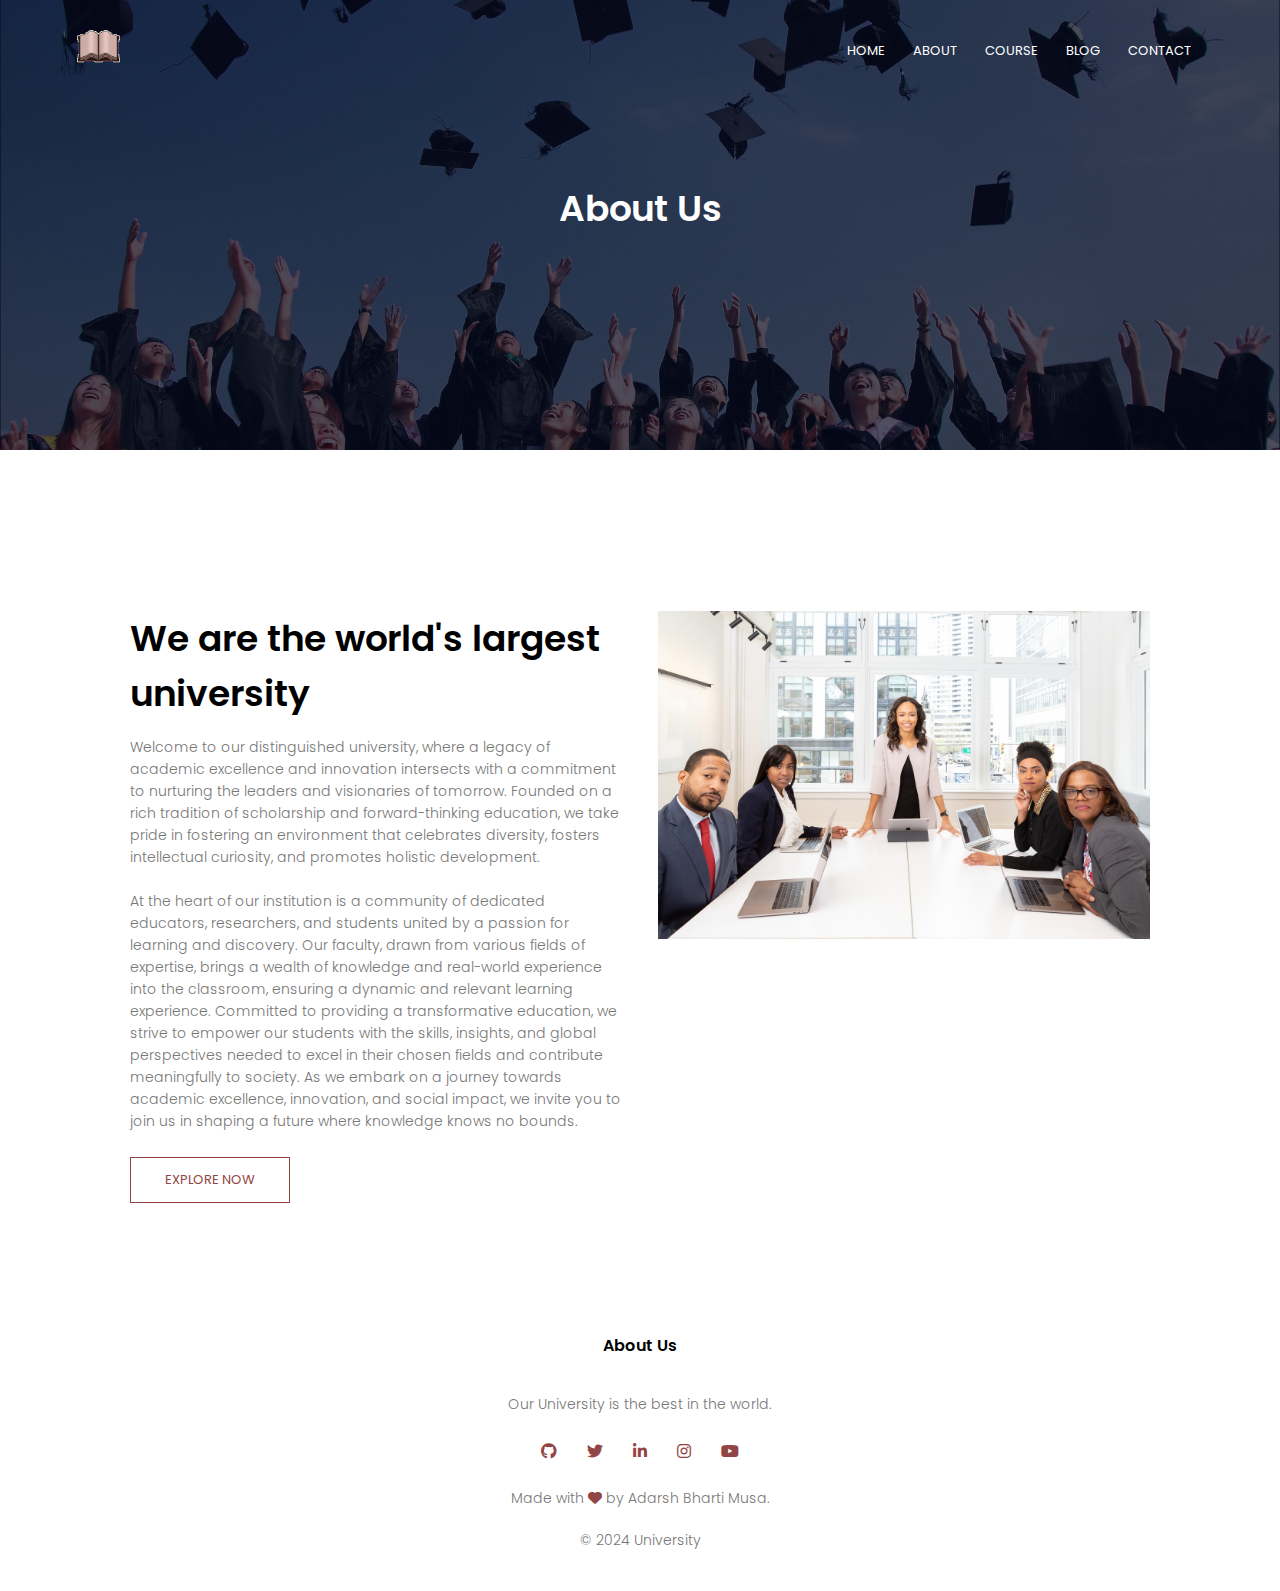
<file: about.html>
<!DOCTYPE html>
<html lang="en">
<head>
    <meta charset="UTF-8">
    <meta name="viewport" content="width=device-width, initial-scale=1.0">
    <title>University Website</title>
    <link rel="icon" type="image/x-icon" href="/assets/favicon.ico">
    <link rel="stylesheet" href="style.css">
    <link rel="preconnect" href="https://fonts.googleapis.com">
    <link rel="preconnect" href="https://fonts.gstatic.com" crossorigin>
    <link href="https://fonts.googleapis.com/css2?family=Poppins:ital,wght@0,100;0,200;0,300;0,400;0,500;0,600;0,700;0,800;0,900;1,100;1,200;1,300;1,400;1,500;1,600;1,700;1,800;1,900&display=swap" rel="stylesheet">
    <!-- correct above thing too -->
    <link rel="stylesheet" href="https://cdnjs.cloudflare.com/ajax/libs/font-awesome/6.5.1/css/all.min.css"/>
</head>
<body>
    <section class="sub-header">
        <nav>
            <a href="index.html" class="logo"><img src="assets/logo.png"></a>
            <div class="nav-links" id="navLinks">
                <i class="fa fa-times" onclick="hideMenu()"></i>
                <ul>
                    <li><a href="index.html">HOME</a></li>
                    <li><a href="about.html">ABOUT</a></li>
                    <li><a href="course.html">COURSE</a></li>
                    <li><a href="blog.html">BLOG</a></li>
                    <li><a href="contact.html">CONTACT</a></li>
                </ul>
            </div>
            <i class="fa fa-bars" onclick="showMenu()"></i>
        </nav>
        <h1>About Us</h1>
    </section>
    <!-- about us section -->
    <section class="about-us">
        <div class="row">
            <div class="about-col">
                <h1>We are the world's largest university</h1>
                <p>Welcome to our distinguished university, where a legacy of academic excellence and innovation intersects with a commitment to nurturing the leaders and visionaries of tomorrow. Founded on a rich tradition of scholarship and forward-thinking education, we take pride in fostering an environment that celebrates diversity, fosters intellectual curiosity, and promotes holistic development.<br/><br/>At the heart of our institution is a community of dedicated educators, researchers, and students united by a passion for learning and discovery. Our faculty, drawn from various fields of expertise, brings a wealth of knowledge and real-world experience into the classroom, ensuring a dynamic and relevant learning experience. Committed to providing a transformative education, we strive to empower our students with the skills, insights, and global perspectives needed to excel in their chosen fields and contribute meaningfully to society. As we embark on a journey towards academic excellence, innovation, and social impact, we invite you to join us in shaping a future where knowledge knows no bounds.</p>
                <a href="course.html" class="hero-btn red-btn">EXPLORE NOW</a>
            </div>
            <div class="about-col">
                <img src="assets/about.jpg">
            </div>
        </div>
    </section>
    <!-- footer -->
    <section class="footer">
        <h4>About Us</h4>
        <p>Our University is the best in the world.</p>
        <div class="icons">
            <a href="https://github.com/adarshmusa"><i class="fa-brands fa-github"></i></a>
            <a href="https://twitter.com"><i class="fa-brands fa-twitter"></i></a>
            <a href="https://www.linkedin.com/in/adarshmusa"><i class="fa-brands fa-linkedin-in"></i></a>
            <a href="https://www.instagram.com"><i class="fa-brands fa-instagram"></i></a>
            <a href="https://www.youtube.com/@AdarshBhartiMusa_GEU"><i class="fa-brands fa-youtube"></i></a>
        </div>
        <p>Made with <i class="fa-solid fa-heart"></i> by Adarsh Bharti Musa.</p>
        <p>© 2024 University</p>
    </section>
    <!-- JavaScript -->
    <script>
        var navLinks = document.getElementById("navLinks");
        function showMenu(){
            navLinks.style.right = "0";
        }
        function hideMenu(){
            navLinks.style.right = "-200px";
        }
    </script>
</body>
</html>
</file>
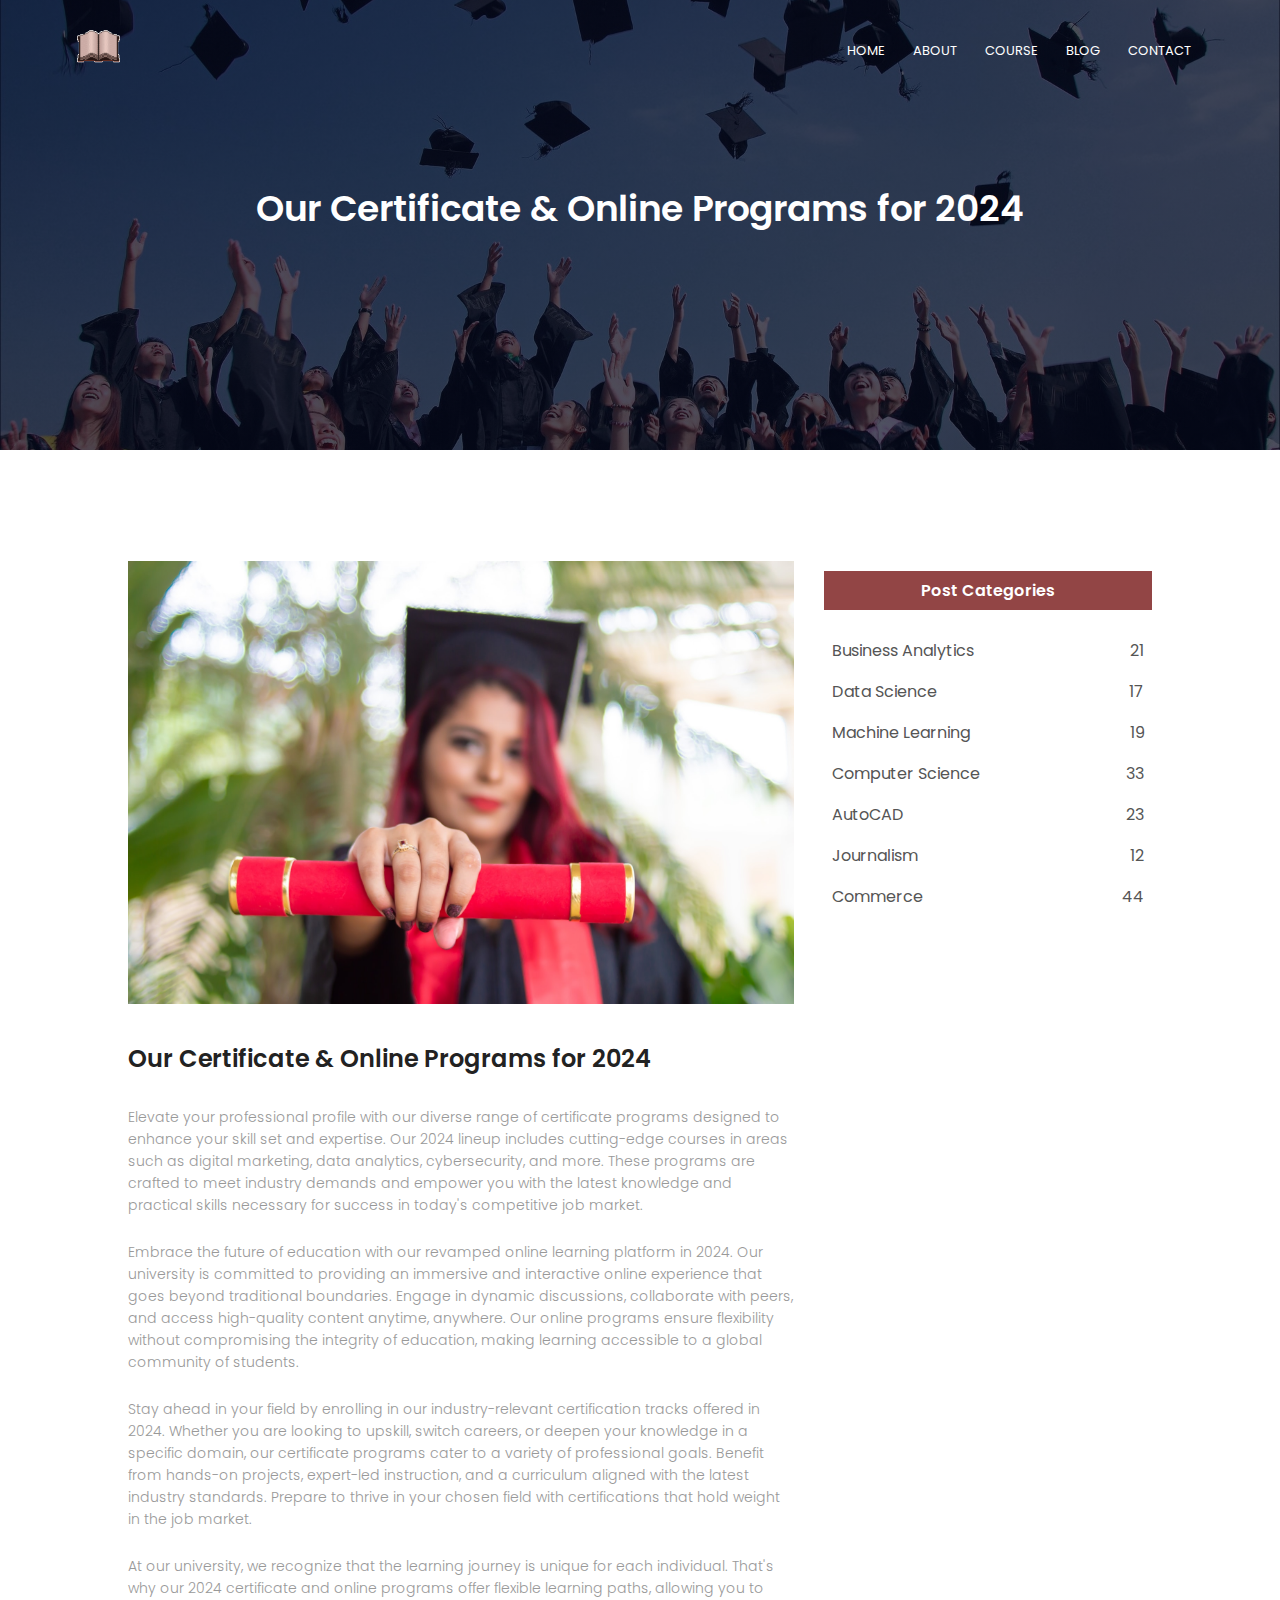
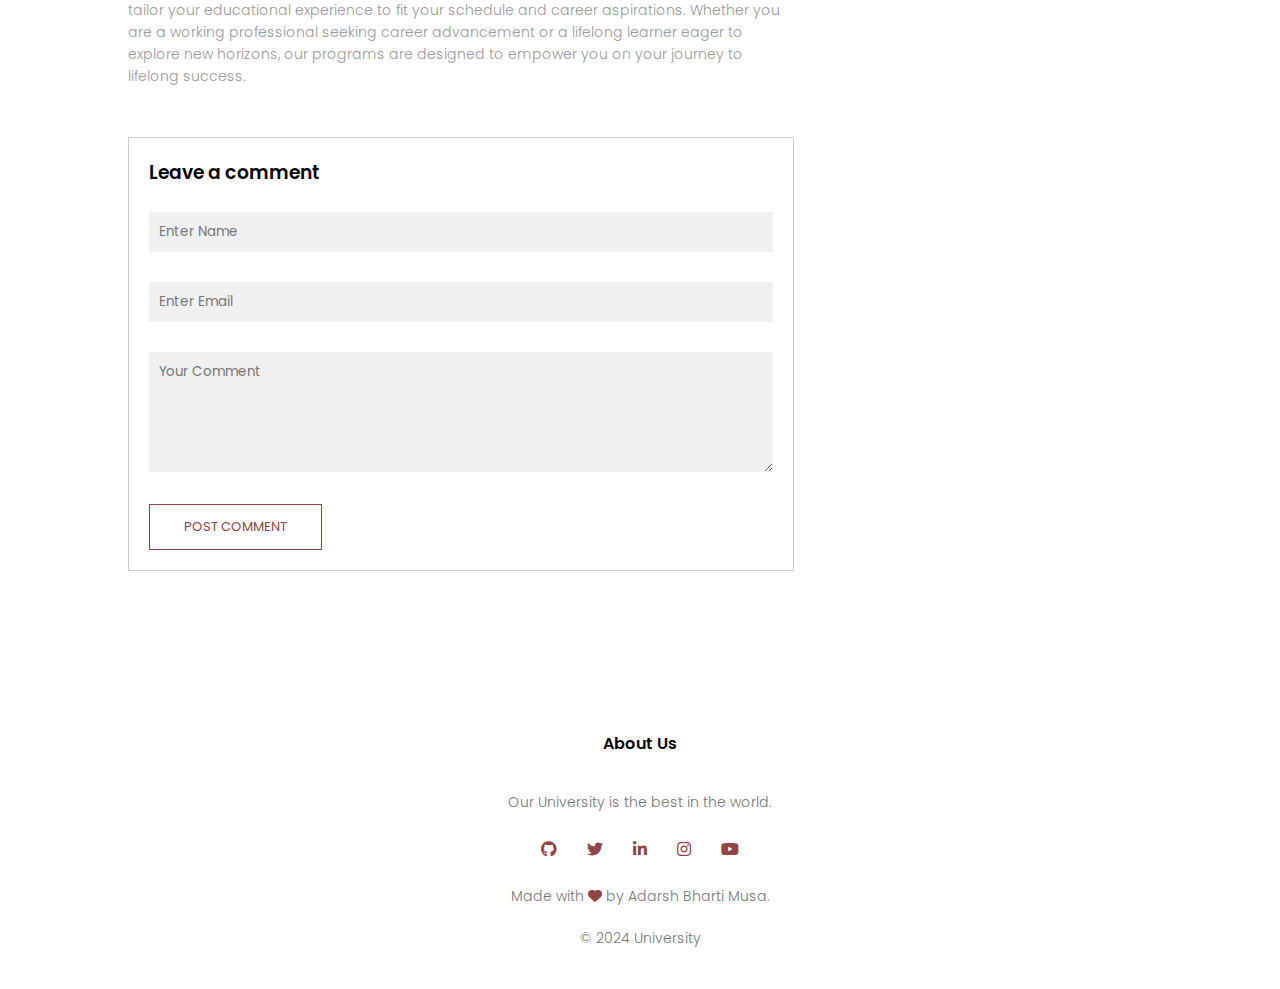
<file: blog.html>
<!DOCTYPE html>
<html lang="en">
<head>
    <meta charset="UTF-8">
    <meta name="viewport" content="width=device-width, initial-scale=1.0">
    <title>University Website</title>
    <link rel="icon" type="image/x-icon" href="/assets/favicon.ico">
    <link rel="stylesheet" href="style.css">
    <link rel="preconnect" href="https://fonts.googleapis.com">
    <link rel="preconnect" href="https://fonts.gstatic.com" crossorigin>
    <link href="https://fonts.googleapis.com/css2?family=Poppins:ital,wght@0,100;0,200;0,300;0,400;0,500;0,600;0,700;0,800;0,900;1,100;1,200;1,300;1,400;1,500;1,600;1,700;1,800;1,900&display=swap" rel="stylesheet">
    <!-- correct above thing too -->
    <link rel="stylesheet" href="https://cdnjs.cloudflare.com/ajax/libs/font-awesome/6.5.1/css/all.min.css"/>
</head>
<body>
    <section class="sub-header">
        <nav>
            <a href="index.html"><img src="assets/logo.png"></a>
            <div class="nav-links" id="navLinks">
                <i class="fa fa-times" onclick="hideMenu()"></i>
                <ul>
                    <li><a href="index.html">HOME</a></li>
                    <li><a href="about.html">ABOUT</a></li>
                    <li><a href="course.html">COURSE</a></li>
                    <li><a href="blog.html">BLOG</a></li>
                    <li><a href="contact.html">CONTACT</a></li>
                </ul>
            </div>
            <i class="fa fa-bars" onclick="showMenu()"></i>
        </nav>
        <h1>Our Certificate & Online Programs for 2024</h1>
    </section>
    <!-- blog page content -->
    <section class="blog-content">
        <div class="row">
            <div class="blog-left">
                <img src="assets/certificate.jpg">
                <h2>Our Certificate & Online Programs for 2024</h2>
                <p>Elevate your professional profile with our diverse range of certificate programs designed to enhance your skill set and expertise. Our 2024 lineup includes cutting-edge courses in areas such as digital marketing, data analytics, cybersecurity, and more. These programs are crafted to meet industry demands and empower you with the latest knowledge and practical skills necessary for success in today's competitive job market.</p>
                <br/>
                <p>Embrace the future of education with our revamped online learning platform in 2024. Our university is committed to providing an immersive and interactive online experience that goes beyond traditional boundaries. Engage in dynamic discussions, collaborate with peers, and access high-quality content anytime, anywhere. Our online programs ensure flexibility without compromising the integrity of education, making learning accessible to a global community of students.</p>
                <br/>
                <p>Stay ahead in your field by enrolling in our industry-relevant certification tracks offered in 2024. Whether you are looking to upskill, switch careers, or deepen your knowledge in a specific domain, our certificate programs cater to a variety of professional goals. Benefit from hands-on projects, expert-led instruction, and a curriculum aligned with the latest industry standards. Prepare to thrive in your chosen field with certifications that hold weight in the job market.</p>
                <br/>
                <p>At our university, we recognize that the learning journey is unique for each individual. That's why our 2024 certificate and online programs offer flexible learning paths, allowing you to tailor your educational experience to fit your schedule and career aspirations. Whether you are a working professional seeking career advancement or a lifelong learner eager to explore new horizons, our programs are designed to empower you on your journey to lifelong success.</p>
                <!-- <a href="" class="hero-btn">Read More</a> -->
                <div class="comment-box">
                    <h3>Leave a comment</h3>
                    <form class="comment-form">
                        <input type="text" placeholder="Enter Name">
                        <input type="email" placeholder="Enter Email">
                        <textarea rows="5" placeholder="Your Comment"></textarea>
                        <button type="submit" class="hero-btn red-btn">POST COMMENT</button>
                    </form>
                </div>
            </div>
            <div class="blog-right">
                <h3>Post Categories</h3>
                <div>
                    <span>Business Analytics</span>
                    <span>21</span>
                </div>
                <div>
                    <span>Data Science</span>
                    <span>17</span>
                </div>
                <div>
                    <span>Machine Learning</span>
                    <span>19</span>
                </div>
                <div>
                    <span>Computer Science</span>
                    <span>33</span>
                </div>
                <div>
                    <span>AutoCAD</span>
                    <span>23</span>
                </div>
                <div>
                    <span>Journalism</span>
                    <span>12</span>
                </div>
                <div>
                    <span>Commerce</span>
                    <span>44</span>
                </div>
            </div>
        </div>
    </section>
    <!-- footer -->
    <section class="footer">
        <h4>About Us</h4>
        <p>Our University is the best in the world.</p>
        <div class="icons">
            <a href="https://github.com/adarshmusa"><i class="fa-brands fa-github"></i></a>
            <a href="https://twitter.com"><i class="fa-brands fa-twitter"></i></a>
            <a href="https://www.linkedin.com/in/adarshmusa"><i class="fa-brands fa-linkedin-in"></i></a>
            <a href="https://www.instagram.com"><i class="fa-brands fa-instagram"></i></a>
            <a href="https://www.youtube.com/@AdarshBhartiMusa_GEU"><i class="fa-brands fa-youtube"></i></a>
        </div>
        <p>Made with <i class="fa-solid fa-heart"></i> by Adarsh Bharti Musa.</p>
        <p>© 2024 University</p>
    </section>  
    <!-- JavaScript -->
    <script>
        var navLinks = document.getElementById("navLinks");
        function showMenu(){
            navLinks.style.right = "0";
        }
        function hideMenu(){
            navLinks.style.right = "-200px";
        }
    </script>
</body>
</html>
</file>
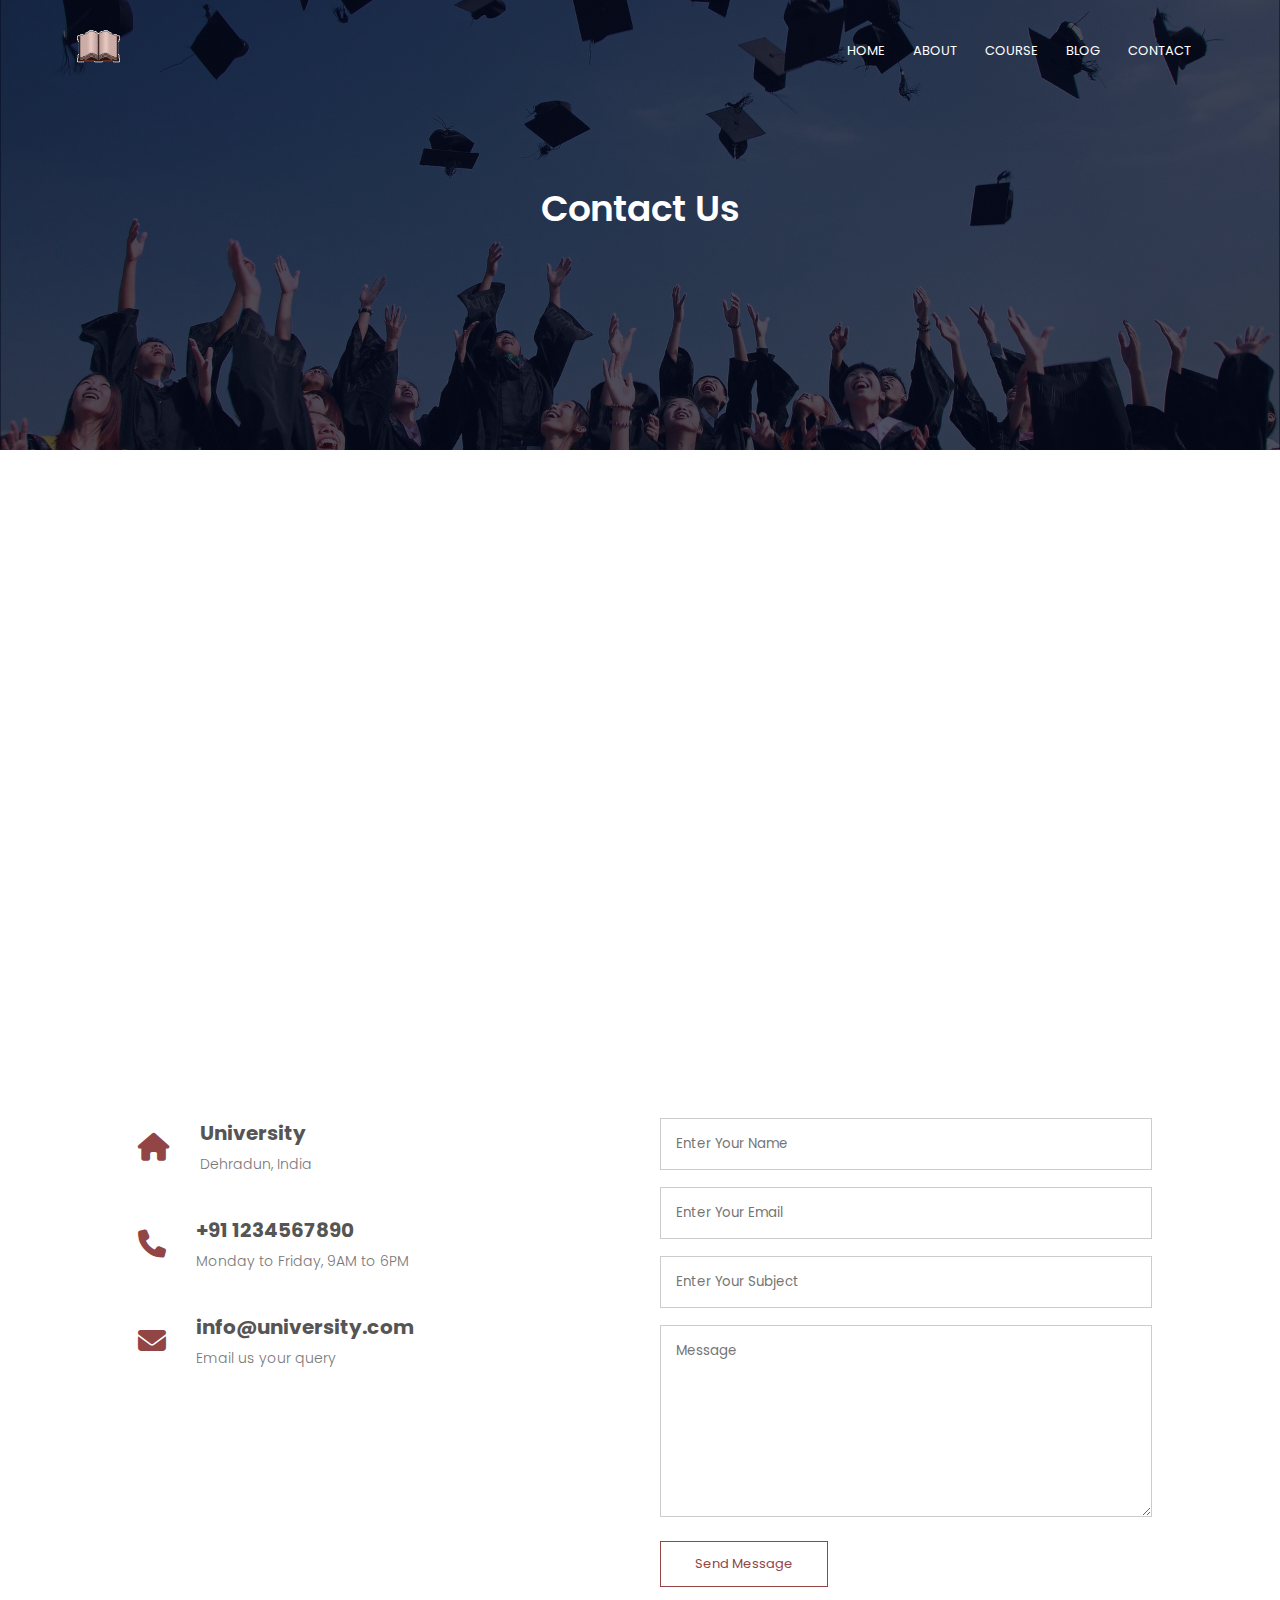
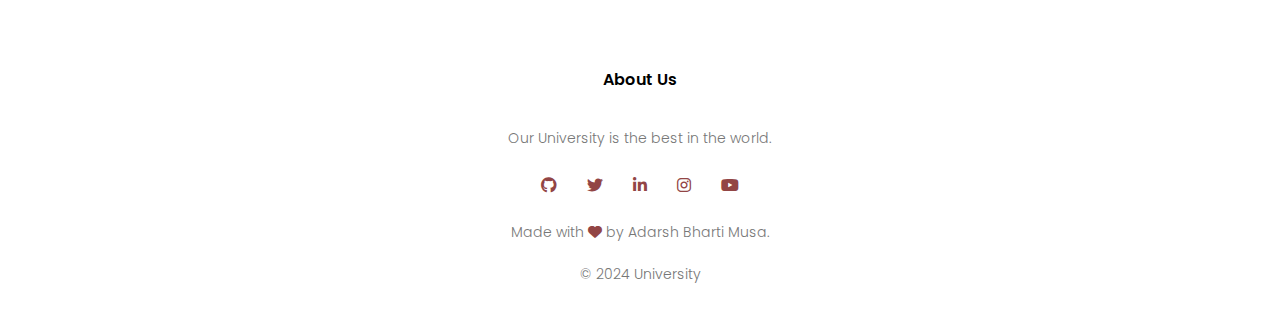
<file: contact.html>
<!DOCTYPE html>
<html lang="en">
<head>
    <meta charset="UTF-8">
    <meta name="viewport" content="width=device-width, initial-scale=1.0">
    <title>University Website</title>
    <link rel="icon" type="image/x-icon" href="/assets/favicon.ico">
    <link rel="stylesheet" href="style.css">
    <link rel="preconnect" href="https://fonts.googleapis.com">
    <link rel="preconnect" href="https://fonts.gstatic.com" crossorigin>
    <link href="https://fonts.googleapis.com/css2?family=Poppins:ital,wght@0,100;0,200;0,300;0,400;0,500;0,600;0,700;0,800;0,900;1,100;1,200;1,300;1,400;1,500;1,600;1,700;1,800;1,900&display=swap" rel="stylesheet">
    <!-- correct above thing too -->
    <link rel="stylesheet" href="https://cdnjs.cloudflare.com/ajax/libs/font-awesome/6.5.1/css/all.min.css"/>
</head>
<body>
    <section class="sub-header">
        <nav>
            <a href="index.html"><img src="assets/logo.png"></a>
            <div class="nav-links" id="navLinks">
                <i class="fa fa-times" onclick="hideMenu()"></i>
                <ul>
                    <li><a href="index.html">HOME</a></li>
                    <li><a href="about.html">ABOUT</a></li>
                    <li><a href="course.html">COURSE</a></li>
                    <li><a href="blog.html">BLOG</a></li>
                    <li><a href="contact.html">CONTACT</a></li>
                </ul>
            </div>
            <i class="fa fa-bars" onclick="showMenu()"></i>
        </nav>
        <h1>Contact Us</h1>
    </section>
    <!-- contact us -->
    <section class="location">

        <iframe src="https://www.google.com/maps/embed?pb=!1m18!1m12!1m3!1d3445.8789093479186!2d77.98897971127528!3d30.269031207789617!2m3!1f0!2f0!3f0!3m2!1i1024!2i768!4f13.1!3m3!1m2!1s0x39092b9451ae8dfd%3A0xf39c46d34a152faa!2sGraphic%20Era%20University!5e0!3m2!1sen!2sin!4v1709730644708!5m2!1sen!2sin" width="600" height="450" style="border:0;" allowfullscreen="" loading="lazy" referrerpolicy="no-referrer-when-downgrade"></iframe>

    </section>
    <section class="contact-us">
        <div class="row">
            <div class="contact-col">
                <div>
                    <i class="fa fa-home"></i>
                    <span>
                        <h5>University</h5>
                        <p>Dehradun, India</p>
                    </span>
                </div>
                <div>
                    <i class="fa fa-phone"></i>
                    <span>
                        <h5>+91 1234567890</h5>
                        <p>Monday to Friday, 9AM to 6PM</p>
                    </span>
                </div>
                <div>
                    <i class="fa fa-envelope"></i>
                    <span>
                        <h5>info@university.com</h5>
                        <p>Email us your query</p>
                    </span>
                </div>
            </div>
            <!-- this will be handled by php -->
            <div class="contact-col">
                <form action="form-handler.php" method="post">
                    <input type="text" name="name" placeholder="Enter Your Name" required>
                    <input type="email" name="email" placeholder="Enter Your Email" required>
                    <input type="text" name="subject" placeholder="Enter Your Subject" required>
                    <textarea rows="8" name="message" placeholder="Message" required></textarea>
                    <button type="submit" class="hero-btn red-btn">Send Message</button>
                </form>
            </div>
        </div>
    </section>
    <!-- footer -->
    <section class="footer">
        <h4>About Us</h4>
        <p>Our University is the best in the world.</p>
        <div class="icons">
            <a href="https://github.com/adarshmusa"><i class="fa-brands fa-github"></i></a>
            <a href="https://twitter.com"><i class="fa-brands fa-twitter"></i></a>
            <a href="https://www.linkedin.com/in/adarshmusa"><i class="fa-brands fa-linkedin-in"></i></a>
            <a href="https://www.instagram.com"><i class="fa-brands fa-instagram"></i></a>
            <a href="https://www.youtube.com/@AdarshBhartiMusa_GEU"><i class="fa-brands fa-youtube"></i></a>
        </div>
        <p>Made with <i class="fa-solid fa-heart"></i> by Adarsh Bharti Musa.</p>
        <p>© 2024 University</p>
    </section>  
    <!-- JavaScript -->
    <script>
        var navLinks = document.getElementById("navLinks");
        function showMenu(){
            navLinks.style.right = "0";
        }
        function hideMenu(){
            navLinks.style.right = "-200px";
        }
    </script>
</body>
</html>
</file>
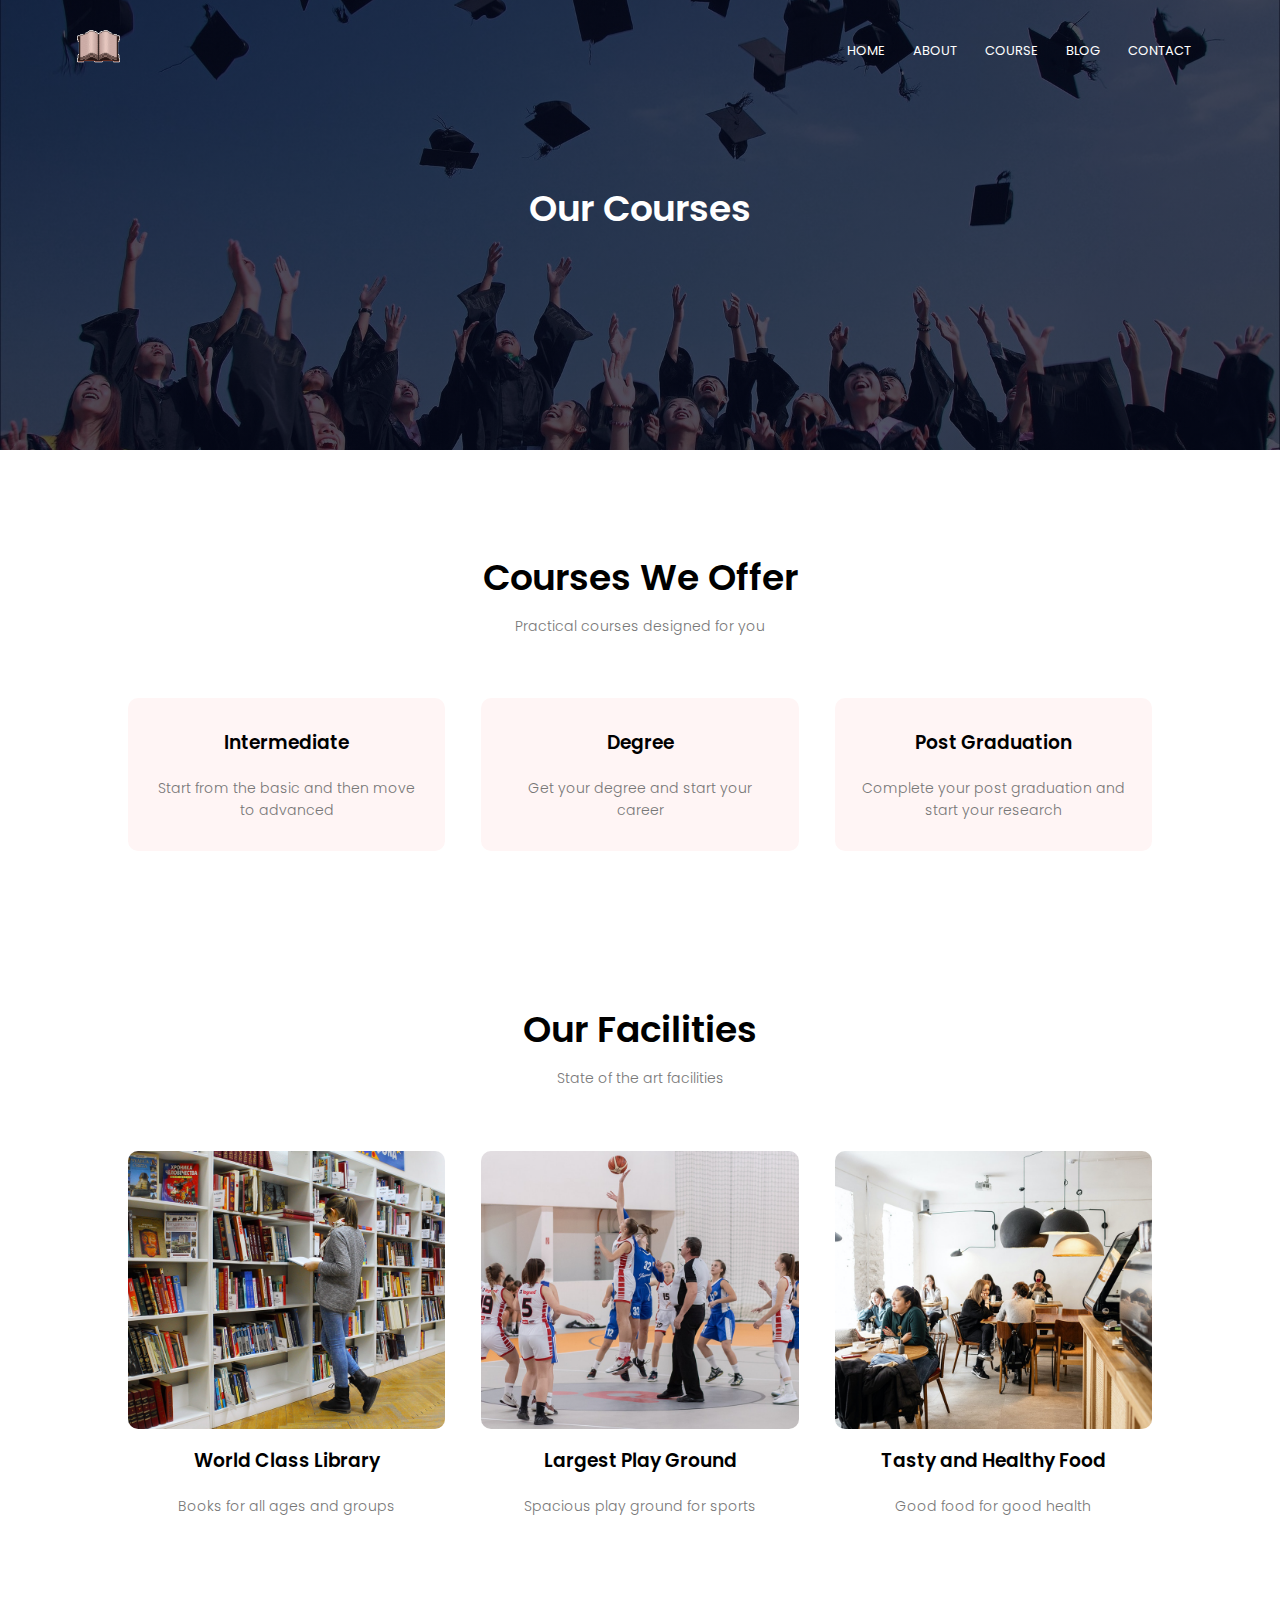
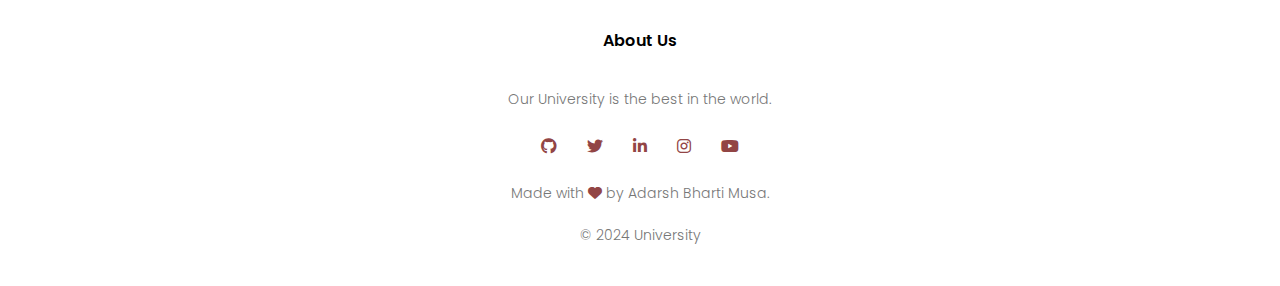
<file: course.html>
<!DOCTYPE html>
<html lang="en">
<head>
    <meta charset="UTF-8">
    <meta name="viewport" content="width=device-width, initial-scale=1.0">
    <title>University Website</title>
    <link rel="icon" type="image/x-icon" href="/assets/favicon.ico">
    <link rel="stylesheet" href="style.css">
    <link rel="preconnect" href="https://fonts.googleapis.com">
    <link rel="preconnect" href="https://fonts.gstatic.com" crossorigin>
    <link href="https://fonts.googleapis.com/css2?family=Poppins:ital,wght@0,100;0,200;0,300;0,400;0,500;0,600;0,700;0,800;0,900;1,100;1,200;1,300;1,400;1,500;1,600;1,700;1,800;1,900&display=swap" rel="stylesheet">
    <!-- correct above thing too -->
    <link rel="stylesheet" href="https://cdnjs.cloudflare.com/ajax/libs/font-awesome/6.5.1/css/all.min.css"/>
</head>
<body>
    <section class="sub-header">
        <nav>
            <a href="index.html"><img src="assets/logo.png"></a>
            <div class="nav-links" id="navLinks">
                <i class="fa fa-times" onclick="hideMenu()"></i>
                <ul>
                    <li><a href="index.html">HOME</a></li>
                    <li><a href="about.html">ABOUT</a></li>
                    <li><a href="course.html">COURSE</a></li>
                    <li><a href="blog.html">BLOG</a></li>
                    <li><a href="contact.html">CONTACT</a></li>
                </ul>
            </div>
            <i class="fa fa-bars" onclick="showMenu()"></i>
        </nav>
        <h1>Our Courses</h1>
    </section>
    <!-- courses section -->
    <section class="course">
        <h1>Courses We Offer</h1>
        <p>Practical courses designed for you</p>
        <div class="row">
            <div class="course-col">
                <h3>Intermediate</h3>
                <p>Start from the basic and then move to advanced</p>
            </div>
            <div class="course-col">
                <h3>Degree</h3>
                <p>Get your degree and start your career</p>
            </div>
            <div class="course-col">
                <h3>Post Graduation</h3>
                <p>Complete your post graduation and start your research</p>
            </div>
        </div>
    </section>
    <!-- facilities -->
    <section class="facilities">
        <h1>Our Facilities</h1>
        <p>State of the art facilities</p>
        <div class="row">
            <div class="facilities-col">
                <img src="assets/library.png">
                <h3>World Class Library</h3>
                <p>Books for all ages and groups</p>
            </div>
            <div class="facilities-col">
                <img src="assets/basketball.png">
                <h3>Largest Play Ground</h3>
                <p>Spacious play ground for sports</p>
            </div>
            <div class="facilities-col">
                <img src="assets/cafeteria.png">
                <h3>Tasty and Healthy Food</h3>
                <p>Good food for good health</p>
            </div>
        </div>
    </section>
    <!-- footer -->
    <section class="footer">
        <h4>About Us</h4>
        <p>Our University is the best in the world.</p>
        <div class="icons">
            <a href="https://github.com/adarshmusa"><i class="fa-brands fa-github"></i></a>
            <a href="https://twitter.com"><i class="fa-brands fa-twitter"></i></a>
            <a href="https://www.linkedin.com/in/adarshmusa"><i class="fa-brands fa-linkedin-in"></i></a>
            <a href="https://www.instagram.com"><i class="fa-brands fa-instagram"></i></a>
            <a href="https://www.youtube.com/@AdarshBhartiMusa_GEU"><i class="fa-brands fa-youtube"></i></a>
        </div>
        <p>Made with <i class="fa-solid fa-heart"></i> by Adarsh Bharti Musa.</p>
        <p>© 2024 University</p>
    </section>  
    <!-- JavaScript -->
    <script>
        var navLinks = document.getElementById("navLinks");
        function showMenu(){
            navLinks.style.right = "0";
        }
        function hideMenu(){
            navLinks.style.right = "-200px";
        }
    </script>
</body>
</html>
</file>
<file: style.css>
* {
    margin: 0;
    padding: 0;
    font-family: 'Poppins', sans-serif;
}
/* .header {
    min-height: 100vh;
    width: 100%;
    background-image: linear-gradient(rgba(4, 9, 30, 0.7), rgba(4, 9, 30, 0.7)), url(../assets2/banner.jpg);
    background-position: center;
    background-size: cover;
    position: relative;
} */
.header {
    min-height: 100vh;
    width: 100%;
    position: relative;
    overflow: hidden;
}

#headerVideo {
    width: 100%;
    height: 100%;
    object-fit: cover;
    position: absolute;
    top: 0;
    left: 0;
}

.text-box {
    position: absolute;
    top: 50%;
    left: 50%;
    transform: translate(-50%, -50%);
    color: #fff;
    text-align: center;
    z-index: 1;
}

.logo {
    /* position: absolute;
    top: 20px;
    left: 20px; */
    width: 150px;
    /* padding: 15px 0; */
    z-index: 1;
}

/* gpt til here */

.header img {
    width: 150px;
    /* padding: 15px 0; */
    z-index: 1;
}
nav {
    display: flex;
    padding: 2% 6%;
    justify-content: space-between;
    align-items: center;
    z-index: 1;
}
nav img {
    width: 150px;
    padding: 0px 0;
    z-index: 1;
}
.nav-links {
    flex: 1;
    text-align: right;
    /* z-index: 2; */
}
.nav-links ul li {
    list-style: none;
    display: inline-block;
    padding: 8px 12px;
    position: relative;
}
.nav-links ul li a {
    color: #fff;
    text-decoration: none;
    font-size: 13px;
}
.nav-links ul li::after {
    content: '';
    width: 0;
    height: 2px;
    background: #924545;
    display: block;
    margin: auto;
    transition: 0.5s;
}
.nav-links ul li:hover::after {
    width: 100%;
}
/* .text-box {
    width: 90%;
    color: #fff;
    position: absolute;
    top: 50%;
    left: 50%;
    transform: translate(-50%, -50%);
    z-index: 2;
    text-align: center;
} */
.text-box h1 {
    font-size: 62px;
}
.text-box p {
    margin: 10px 0 40px; /* 0 from left-right, 10px from top, 40px from bottom */
    font-size: 14px;
    color: #fff;
}
.hero-btn {
    display: inline-block;
    text-decoration: none;
    color: #fff;
    border: 1px solid #fff;
    padding: 12px 34px;
    font-size: 13px;
    background: transparent;
    position: relative;
    cursor: pointer;
}
.hero-btn:hover {
    border: 1px solid #924545;
    background: #924545;
    transition: 1s;
}

nav .fa {
    display: none;
    color: #fff;
}

@media(max-width: 700px) {
    nav img {
        padding: 15px 0;
    }
    .text-box h1 {
        font-size: 20px;
    }
    /* .nav-links ul li {
        display: block;
    } */
    .nav-links {
        position: fixed;
        background: #924545;
        height: 100vh;
        width: 200px;
        top: 0;
        right: -200px; /* 0 from top, -200 from right */
        text-align: left;
        z-index: 3;
        /* padding: 10px; */
        /* display: none; */
        /* left: 0; */
        transition: 1s;
    }
    .nav-links ul {
        padding: 30px;
    }
    .nav-links ul li {
        display: block;
    }
    nav .fa{
        display: block;
        color: #fff;
        margin: 10px;
        font-size: 22px;
        cursor: pointer;
        z-index: 1;
    }
    .nav-links ul li::after {
        display: none;
    }
    .showing {
        display: block;
    }
}

.course {
    width: 80%;
    margin: auto;
    text-align: center;
    padding-top: 100px;
}
h1 {
    /* color: #333; */
    font-size: 36px;
    font-weight: 600;
}
p {
    color: #777;
    font-size: 14px;
    font-weight: 300;
    line-height: 22px;
    padding: 10px;
}
.row {
    margin-top: 5%;
    display: flex;
    justify-content: space-between;
}
.course-col {
    flex-basis: 31%;
    background: #fff5f5;
    border-radius: 10px;
    margin-bottom: 5%;
    padding: 20px 12px;
    box-sizing: border-box;
    transition: 0.5s;
}
h3 {
    text-align: center;
    font-weight: 600;
    margin: 10px 0;
}
.course-col:hover {
    box-shadow: 0 0 20px 0px rgba(0, 0, 0, 0.2);
}
@media(max-width: 700px) {
    .row {
        flex-direction: column;
    }
}
/* campus */
.campus {
    width: 80%;
    margin: auto;
    text-align: center;
    padding-top: 100px;
}
/* .campus-col {
    flex-basis: 30%;
    border: 1px solid #ff5733;
    margin: 5px 2%;
    text-align: left;
    border-radius: 10px;
    transition: 0.5s;
} */
.campus-col {
    flex-basis: 32%;
    border-radius: 10px;
    margin-bottom: 30px;
    position: relative;
    overflow: hidden;
}
.campus-col img {
    width: 100%;
    border-radius: 10px;
    display: block;
}
.layer {
    background: transparent;
    height: 100%;
    width: 100%;
    position: absolute;
    top: 0;
    left: 0;
    transition: 0.5s;
}
.layer:hover {
    background: #924545;
    opacity: 90%;
}
.layer h3 {
    width: 100%;
    font-weight: 500;
    color: #fff;
    font-size: 26px;
    bottom: 0;
    left: 50%;
    transform: translateX(-50%);
    position: absolute;
    opacity: 0;
    transition: 0.5s;
}
.layer:hover h3{
    bottom: 49%;
    opacity: 1;
}
/* facilities */
.facilities {
    width: 80%;
    margin: auto;
    text-align: center;
    padding-top: 100px;
}
.facilities-col {
    flex-basis: 31%;
    border-radius: 10px;
    margin-bottom: 5%;
    text-align: center;
}
.facilities-col img {
    width: 100%;
    border-radius: 10px;
    /* display: block; */
}
.facilities-col p {
    padding: 10px 0;
}
.facilities-col h3 {
    margin: 10px 0;
    font-weight: 600;
}

/* testimonials */
.testimonials {
    width: 80%;
    margin: auto;
    padding-top: 100px;
    text-align: center;
}
.testimonial-col {
    flex-basis: 44%;
    border-radius: 10px;
    margin-bottom: 5%;
    text-align: left;
    background: #fff5f5;
    padding: 25px;
    /* box-sizing: border-box; */
    cursor: pointer;
    /* transition: 0.5s; */
    display: flex;
}
.testimonial-col img {
    max-width: 40px;
    max-height: 40px;
    height: auto;
    margin-left: 5px;
    margin-right: 30px;
    border-radius: 50%;
}
/* .testimonial-col p {
    padding: 10px 0;
}
.testimonial-col h3 {
    margin: 10px 0;
    font-weight: 600;
} */
.testimonial-col p {
    padding: 0px;
}
.testimonial-col h3 {
    margin-top: 15px;
    text-align: left;
}
.testimonial-col .fa{
    color: #924545;
}
@media(max-width: 700px) {
    .testimonial-col img{
        margin-left: 0;
        margin-right: 15px;
        /* display: block; */
    }
}
/* call to action */
.cta {
    margin: 100px auto;
    width: 80%;
    background-image: linear-gradient(rgba(4, 9, 30, 0.7), rgba(4, 9, 30, 0.7)), url(assets/banner2.jpg);
    background-position: center;
    background-size: cover;
    border-radius: 10px;
    text-align: center;
    padding: 100px 0;
}
.cta h1{
    color: #fff;
    margin-bottom: 40px;
    padding: 0;
}
@media(max-width: 700px) {
    .cta h1 {
        padding: 0 10px;
        font-size: 24px;
    }
}
/* footer */
.footer {
    width: 100%;
    text-align: center;
    padding: 30px 0;
}

.footer h4 {
    margin-bottom: 25px;
    margin-top: 20px;
    /* font-size: 24px; */
    font-weight: 600;
    /* color: #fff; */
}
/* .icons .fa {
    color: #f44336;
    margin: 0 13px;
    cursor: pointer;
    padding: 18px 0;
} */
/* .fa-heart-o {
    color: #ff4336;
} */
.fa-solid {
    color: #924545;
}
.fa-brands {
    color: #924545;
    margin: 0 13px;
    cursor: pointer;
    padding: 18px 0;
}

/* ------ about us page ------ */

.sub-header{
    height: 50vh;
    width: 100%;
    background-image: linear-gradient(rgba(4, 9, 30, 0.7), rgba(4, 9, 30, 0.7)), url(assets/background.jpg); /* changes made here */
    background-position: center;
    background-size: cover;
    text-align: center;
    color: #fff;
}
.sub-header h1 {
    padding: 80px 0;
}

.about-us {
    width: 80%;
    margin: auto;
    padding-top: 80px;
    /* text-align: center; */
    padding-bottom: 50px;
}

.about-col {
    flex-basis: 48%;
    padding: 30px 2px;
    /* box-sizing: border-box; */
}

.about-col img {
    width: 100%;
}

.about-col h1 {
    padding-top: 0;
}

.about-col p {
    padding: 15px 0 25px;
}

.red-btn {
    border: 1px solid #924545;
    background: transparent;
    color: #924545;
}

.red-btn:hover {
    /* background: #f44336; */
    color: #fff;
    /* transition: 1s; */
}

/* ------blog page------ */

.blog-content {
    width: 80%;
    margin: auto;
    padding: 60px 0;
}

.blog-left {
    flex-basis: 65%
}

.blog-left img{
    width: 100%;
}

.blog-left h2{
    color: #222;
    font-weight: 600;
    margin: 30px 0;
}

.blog-left p{
    color: #999;
    padding: 0;
}

.blog-right {
    flex-basis: 32%;
}
.blog-right h3 {
    background: #924545;
    color: #fff;
    padding: 7px 0;
    font-size: 16px;
    margin-bottom: 20px;
}
.blog-right div{
    display: flex;
    align-items: center;
    justify-content: space-between;
    color: #555;
    padding: 8px;
    box-sizing: border-box;
}

.comment-box{
    border: 1px solid #ccc;
    margin: 50px 0;
    padding: 10px 20px;
}
.comment-box h3 {
    text-align: left;
}

.comment-form input, .comment-box textarea{
    width: 100%;
    padding: 10px;
    margin: 15px 0;
    box-sizing: border-box;
    border: none;
    outline: none;
    background: #f0f0f0;
}

.comment-form button{
    margin: 10px 0;
}

@media(max-width: 700px) {
    .sub-header h1{
        font-size: 24px;
    }
}

/* ------ contact us page ------ */

.location{
    width: 80%;
    margin: auto;
    padding: 80px 0;
}
.location iframe{
    width: 100%;
}
.contact-us{
    width: 80%;
    margin: auto;
}
.contact-col{
    flex-basis: 48%;
    margin-bottom: 30px;
}
.contact-col div{
    display: flex;
    align-items: center;
    margin-bottom: 40px;
}
.contact-col div .fa{
    font-size: 28px;
    color: #924545;
    margin: 10px;
    margin-right: 30px;
}
.contact-col div p{
    padding: 0;  
}
.contact-col div h5{
    font-size: 20px; 
    margin-bottom: 5px;
    color: #555;
    font-weight: 400px;
}
.contact-col input, .contact-col textarea{
    width: 100%;
    padding: 15px;
    margin-bottom: 17px;
    outline: none;
    border: 1px solid #ccc;
    box-sizing: border-box;
}
</file>
